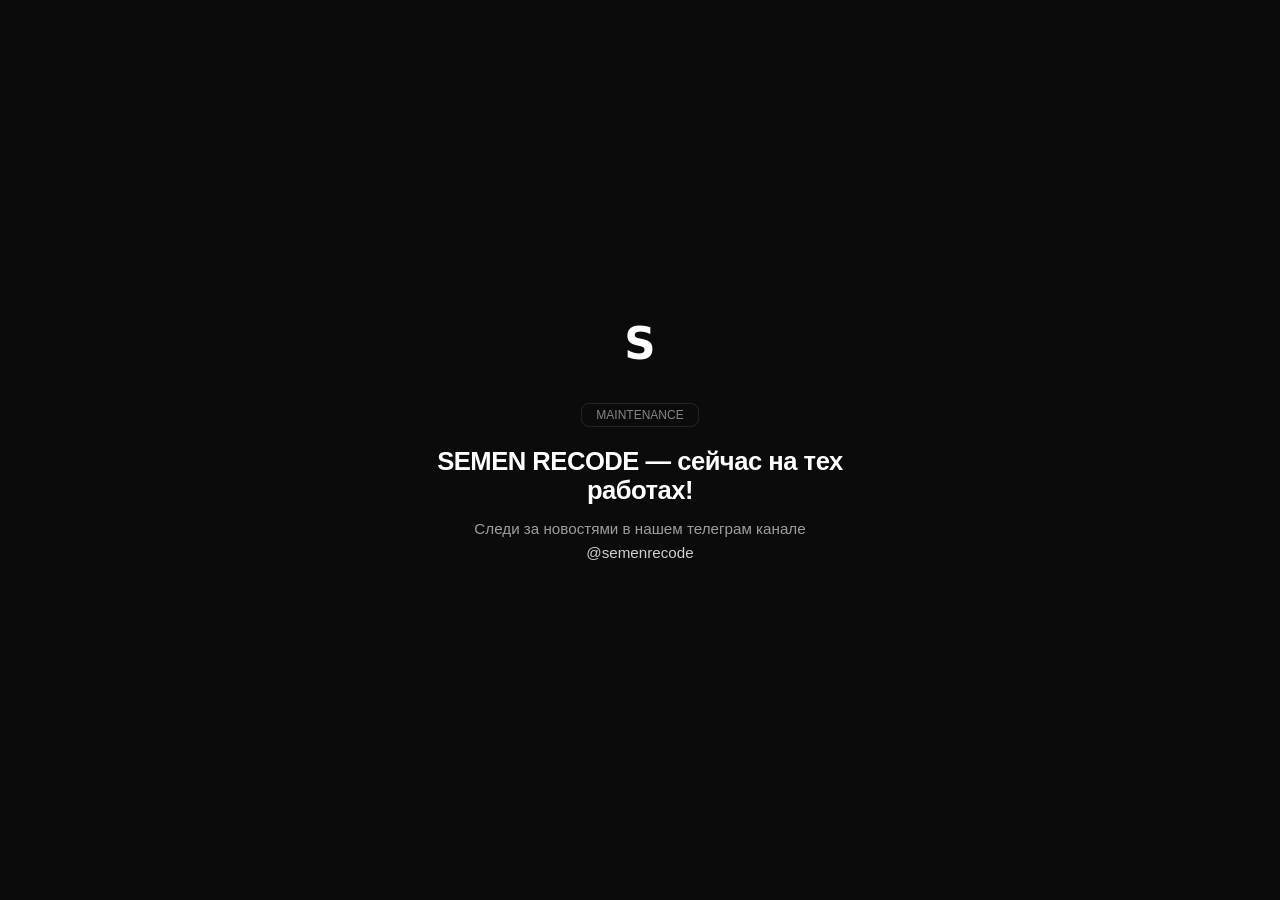
<file: templates/maintenance.html>
<!doctype html>
<html lang="ru">
<head>
<meta charset="UTF-8">
<meta name="viewport" content="width=device-width, initial-scale=1.0">
<title>SEMEN RECODE — Maintenance</title>
<style>
*{margin:0;padding:0;box-sizing:border-box}
body{font-family:Inter,-apple-system,BlinkMacSystemFont,Segoe UI,sans-serif;background:#0b0b0b;color:#fff;min-height:100vh;display:flex;align-items:center;justify-content:center;text-align:center;padding:20px}
.main{max-width:500px}
.logo{width:64px;height:64px;margin:0 auto 24px;background:#fff;-webkit-mask:url("data:image/svg+xml,%3Csvg xmlns='http://www.w3.org/2000/svg' viewBox='0 0 100 100'%3E%3Ctext x='50' y='68' text-anchor='middle' fill='white' font-family='system-ui' font-weight='700' font-size='68'%3ES%3C/text%3E%3C/svg%3E") center/contain no-repeat;mask:url(\"data:image/svg+xml,%3Csvg xmlns='http://www.w3.org/2000/svg' viewBox='0 0 100 100'%3E%3Ctext x='50' y='68' text-anchor='middle' fill='white' font-family='system-ui' font-weight='700' font-size='68'%3ES%3C/text%3E%3C/svg%3E\") center/contain no-repeat;filter:drop-shadow(0 0 18px rgba(255,255,255,.3))}
h1{font-size:1.6rem;font-weight:600;letter-spacing:-.5px;margin-bottom:12px}
p{color:rgba(255,255,255,.6);font-size:.95rem;line-height:1.6;margin-bottom:20px}
a{color:rgba(255,255,255,.8);text-decoration:none;transition:color .2s}
a:hover{color:#fff}
.badge{display:inline-block;padding:4px 14px;border:1px solid rgba(255,255,255,.1);border-radius:8px;font-size:.75rem;color:rgba(255,255,255,.5);margin-bottom:20px}
</style>
</head>
<body>
<div class="main">
<div class="logo"></div>
<div class="badge">MAINTENANCE</div>
<h1>SEMEN RECODE — сейчас на тех работах!</h1>
<p>Следи за новостями в нашем телеграм канале <br><a href="https://t.me/semenrecode" target="_blank">@semenrecode</a></p>
</div>
</body>
</html>
</file>
